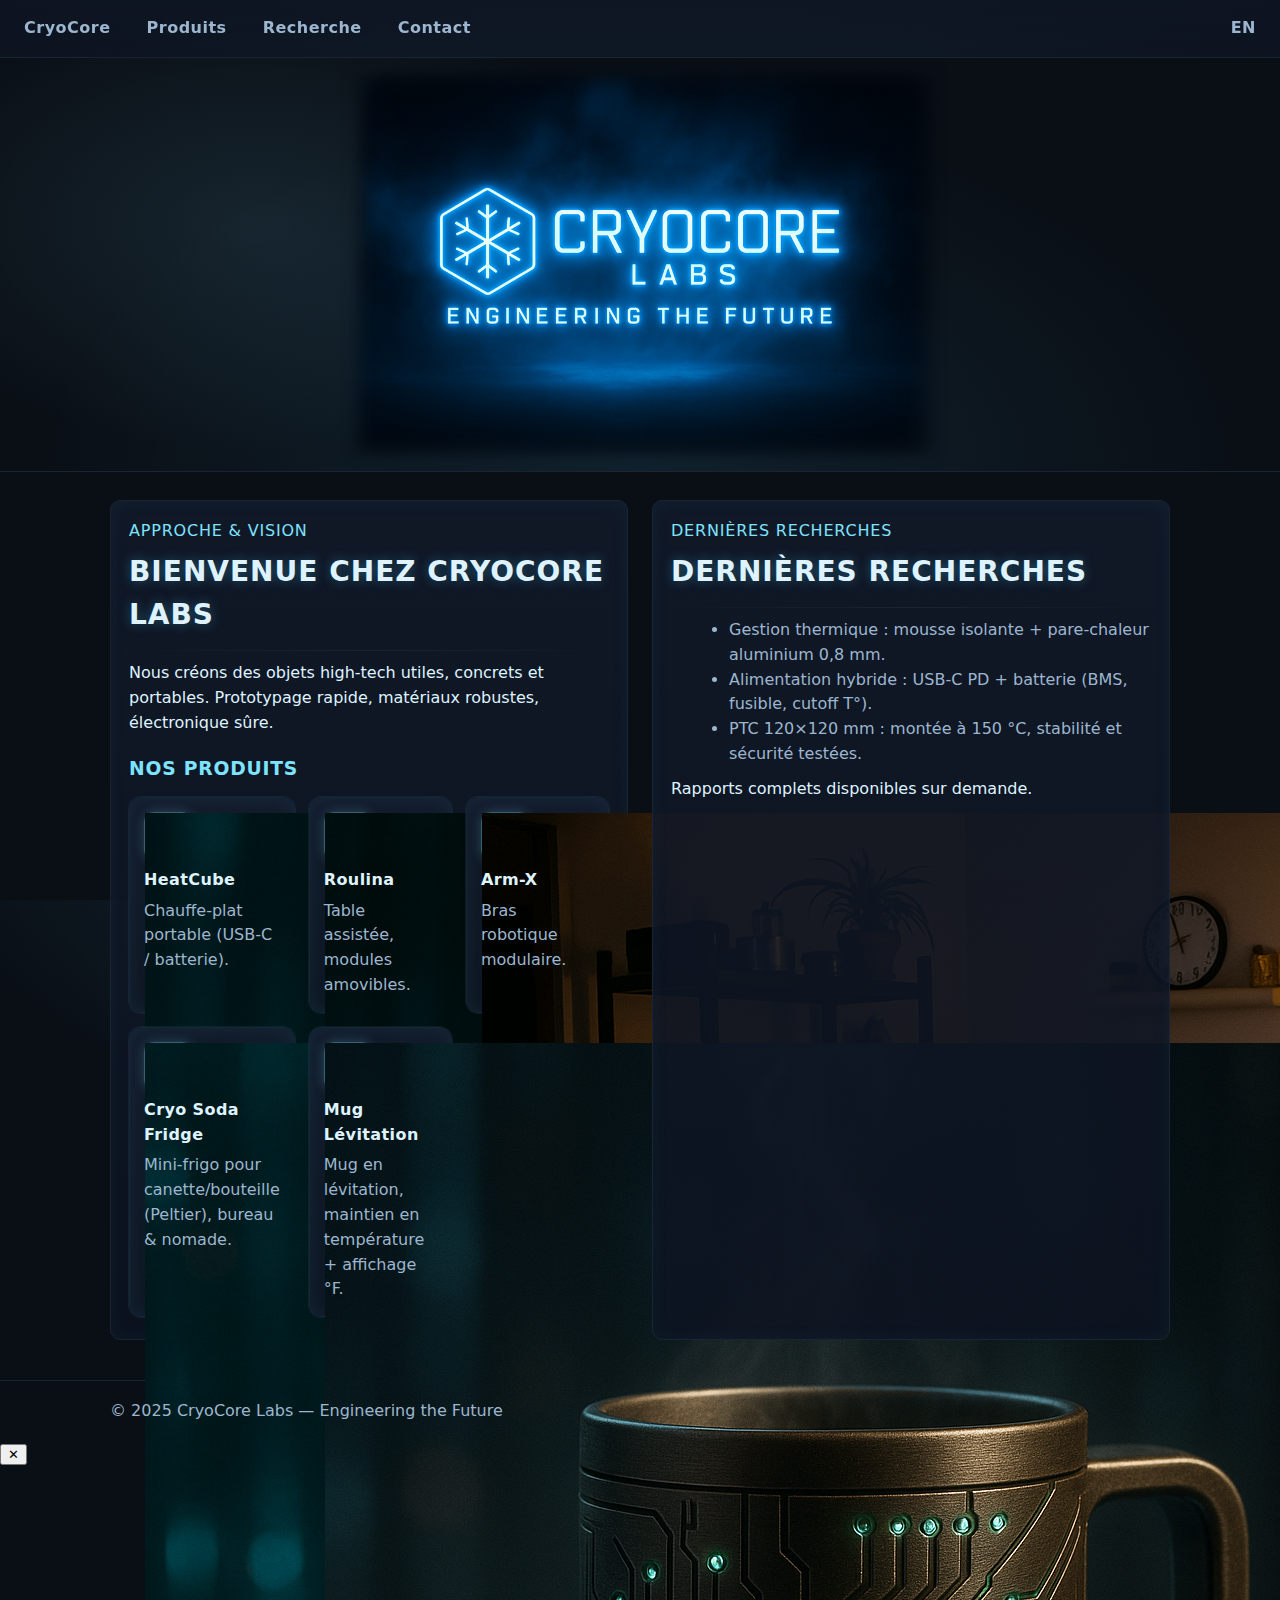
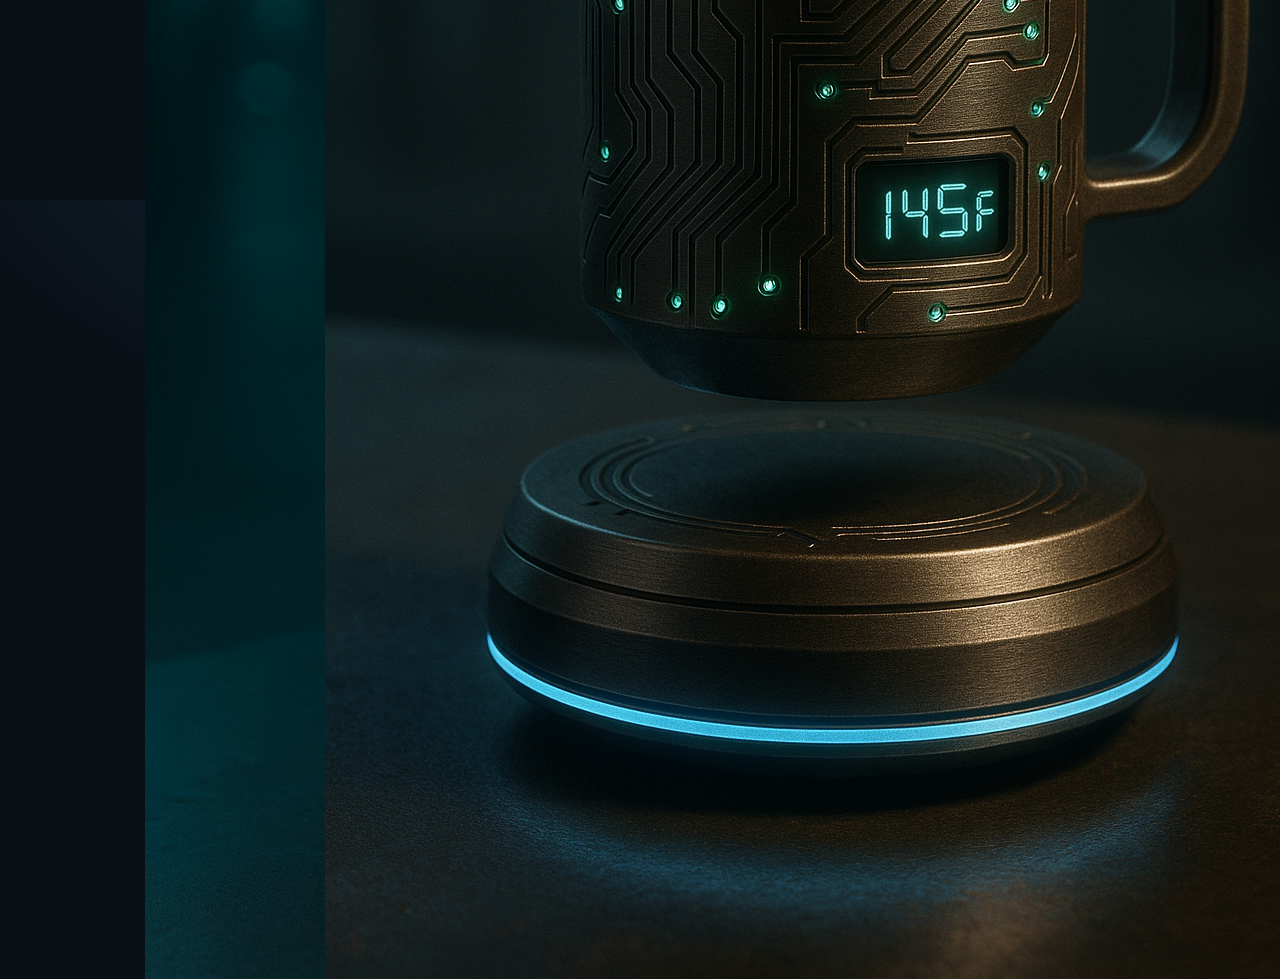
<file: index.html>
<!doctype html>
<html lang="fr">
<head>
  <meta charset="utf-8">
  <meta name="viewport" content="width=device-width,initial-scale=1">
  <title>CryoCore Labs — Engineering the Future</title>
  <meta name="description" content="CryoCore Labs builds useful, practical, portable high-tech products.">
  <link rel="stylesheet" href="styles.css">
</head>
<body>
  <nav class="navbar" aria-label="Primary">
      <a href="#about">CryoCore</a>
    <a href="#products">Produits</a>
    <a href="#research">Recherche</a>
    <a href="#contact">Contact</a>
    <span style="margin-left:auto"></span>
    <a href="en.html">EN</a>
  </nav>

  <header id="top" class="hero" role="banner" aria-label="Hero">
    <div class="hero-inner">
      <div class="brand-mark">
<svg viewBox="0 0 128 128" role="img" aria-label="CryoCore mark">
  <defs>
    <filter id="glow" x="-50%" y="-50%" width="200%" height="200%">
      <feGaussianBlur stdDeviation="3" result="coloredBlur"/>
      <feMerge>
        <feMergeNode in="coloredBlur"/>
        <feMergeNode in="SourceGraphic"/>
      </feMerge>
    </filter>
  </defs>
  <g fill="none" stroke="#7ee3ff" stroke-width="6" stroke-linecap="round" stroke-linejoin="round" filter="url(#glow)">
    <path d="M64 6 113 34 113 94 64 122 15 94 15 34 64 6z"/>
    <path d="M64 28v72M28 64h72M41 41l46 46M87 41L41 87"/>
  </g>
</svg>
</div>
      <div class="wordmark">
        <h1 class="title">CryoCore</h1>
        <h2 class="subtitle">LABS</h2>
        <div class="tag">ENGINEERING THE FUTURE</div>
      </div>
    </div>
  </header>

  <main>
    <section class="split" aria-label="Intro panel">
      <div class="col">
        <p class="kicker">APPROCHE & VISION</p>
        <h2 class="h2">Bienvenue chez CryoCore Labs</h2>
        <div class="divider"></div>
        <p>Nous créons des objets high‑tech utiles, concrets et portables. Prototypage rapide, matériaux robustes, électronique sûre.</p>

      <h3 id="products" class="kicker" style="margin-top:18px">NOS PRODUITS</h3>
<div class="products-grid">
  <!-- HeatCube -->
  <article class="card" data-product="heatcube">
    <div class="icon"><img src="assets/heatcube.png" alt="HeatCube"></div>
    <h4>HeatCube</h4>
    <p>Chauffe-plat portable (USB-C / batterie).</p>
  </article>

  <!-- Roulina -->
  <article class="card" data-product="roulina">
    <div class="icon"><img src="assets/roulina.png" alt="Roulina"></div>
    <h4>Roulina</h4>
    <p>Table assistée, modules amovibles.</p>
  </article>

  <!-- Arm-X -->
  <article class="card" data-product="armx">
    <div class="icon"><img src="assets/arm.png" alt="Arm-X"></div>
    <h4>Arm-X</h4>
    <p>Bras robotique modulaire.</p>
  </article>

  <!-- Cryo Soda Fridge (NOUVEAU) -->
  <article class="card" data-product="sodafridge">
    <div class="icon"><img src="assets/sodafridge.png" alt="Cryo Soda Fridge"></div>
    <h4>Cryo Soda Fridge</h4>
    <p>Mini-frigo pour canette/bouteille (Peltier), bureau & nomade.</p>
  </article>

  <!-- Mug Lévitation (NOUVEAU) -->
  <article class="card" data-product="levimug">
    <div class="icon"><img src="assets/levimug.png" alt="Mug auto-chauffant en lévitation"></div>
    <h4>Mug Lévitation</h4>
    <p>Mug en lévitation, maintien en température + affichage °F.</p>
  </article>
</div>

</div>

      </div>

      <div class="col" id="research">
        <p class="kicker">DERNIÈRES RECHERCHES</p>
        <h2 class="h2">Dernières recherches</h2>
        <div class="divider"></div>
        <ul>
          <li>Gestion thermique : mousse isolante + pare‑chaleur aluminium 0,8 mm.</li>
<li>Alimentation hybride : USB‑C PD + batterie (BMS, fusible, cutoff T°).</li>
<li>PTC 120×120 mm : montée à 150 °C, stabilité et sécurité testées.</li>
        </ul>
        <p class="muted">Rapports complets disponibles sur demande.</p>
      </div>
    </section>
  </main>

  <footer class="footer">
    <div class="inner">© 2025 CryoCore Labs — Engineering the Future</div>
  </footer>
<!-- MODAL -->
<div class="modal" id="productModal" aria-hidden="true" role="dialog" aria-modal="true">
  <div class="modal__backdrop" data-close></div>
  <div class="modal__panel" role="document">
    <button class="modal__close" aria-label="Fermer" data-close>✕</button>
    <div class="modal__content" id="modalContent"></div>
  </div>
</div>

<!-- TEMPLATES PRODUITS (faciles à éditer) -->
<template id="tpl-heatcube">
  <h3 class="modal__title">HeatCube</h3>
  <p class="modal__desc">Chauffe-plat portable (USB-C / batterie). Montée douce, maintien 65-70 °C, sécurité intégrée.</p>
  <ul class="modal__list">
    <li>Alim : USB-C PD / batterie Li-ion</li>
    <li>Chauffage : PTC 120×120 mm jusqu’à 150 °C</li>
    <li>Poids cible : &lt; 1,8 kg</li>
  </ul>
</template>

<template id="tpl-roulina">
  <h3 class="modal__title">Roulina</h3>
  <p class="modal__desc">Table assistée avec modules amovibles. Déplacement stable, silencieux.</p>
  <ul class="modal__list">
    <li>Charge utile : 12 kg</li>
    <li>Autonomie : 6–8 h</li>
    <li>Sécurité : Lidar + pare-chocs souple</li>
  </ul>
</template>

<template id="tpl-armx">
  <h3 class="modal__title">Arm-X</h3>
  <p class="modal__desc">Bras robotique modulaire, embouts interchangeables.</p>
  <ul class="modal__list">
    <li>Portée : 60 cm</li>
    <li>Payload : 1,5 kg</li>
    <li>Contrôle : préréglages + API locale</li>
  </ul>
</template>

<!-- Cryo Soda Fridge -->
<template id="tpl-sodafridge">
  <div class="modal__image">
    <img src="assets/sodafridge.png" alt="Cryo Soda Fridge">
  </div>
  <h3 class="modal__title">Cryo Soda Fridge</h3>
  <p class="modal__desc">
    Mini-frigo pour canettes et petites bouteilles. Refroidissement Peltier, mode bureau (USB-C PD) & nomade (batterie).
  </p>
  <ul class="modal__list">
    <li>Volume utile : 1 canette 33 cl ou 50 cl (insert adaptatif)</li>
    <li>Module Peltier + dissipateur + ventilateur silencieux</li>
    <li>Alim : USB-C PD 12–20 V / batterie Li-ion (BMS, fusible)</li>
    <li>Affichage : T° cible & T° interne, effet LED néon</li>
  </ul>
</template>


<!-- Mug auto-chauffant en lévitation -->
<template id="tpl-levimug">
  <div class="modal__image">
    <img src="assets/levimug.png" alt="Mug auto-chauffant en lévitation">
  </div>
  <h3 class="modal__title">Mug auto-chauffant en lévitation</h3>
  <p class="modal__desc">
    Mug magnétisé lévitant au-dessus de son socle. Maintien en température, affichage LED en °F, style industriel.
  </p>
  <ul class="modal__list">
    <li>Stabilisation magnétique active</li>
    <li>Chauffe/maintien : 130–160 °F (54–71 °C)</li>
    <li>Alim : secteur/USB-C PD pour le socle, batterie interne option</li>
    <li>Sécurités : capteur chute, anti-surchauffe, auto-cut</li>
  </ul>
</template>

<script>
(function(){
  const modal = document.getElementById('productModal');
  const content = document.getElementById('modalContent');

  function openModal(product){
    const tpl = document.getElementById('tpl-' + product);
    if(!tpl){ return; }
    content.innerHTML = tpl.innerHTML;
    modal.setAttribute('aria-hidden', 'false');
    document.body.classList.add('body--lock');
  }
  function closeModal(){
    modal.setAttribute('aria-hidden', 'true');
    content.innerHTML = '';
    document.body.classList.remove('body--lock');
  }

  // click cards
  document.querySelectorAll('.products-grid .card').forEach(card=>{
    card.addEventListener('click', ()=> openModal(card.dataset.product));
    card.style.cursor = 'pointer';
  });

  // close handlers
  modal.addEventListener('click', (e)=>{
    if(e.target.hasAttribute('data-close') || e.target === modal) closeModal();
  });
  document.addEventListener('keydown', (e)=>{
    if(e.key === 'Escape' && modal.getAttribute('aria-hidden') === 'false') closeModal();
  });
})();
</script>



</body>

</html>
</file>
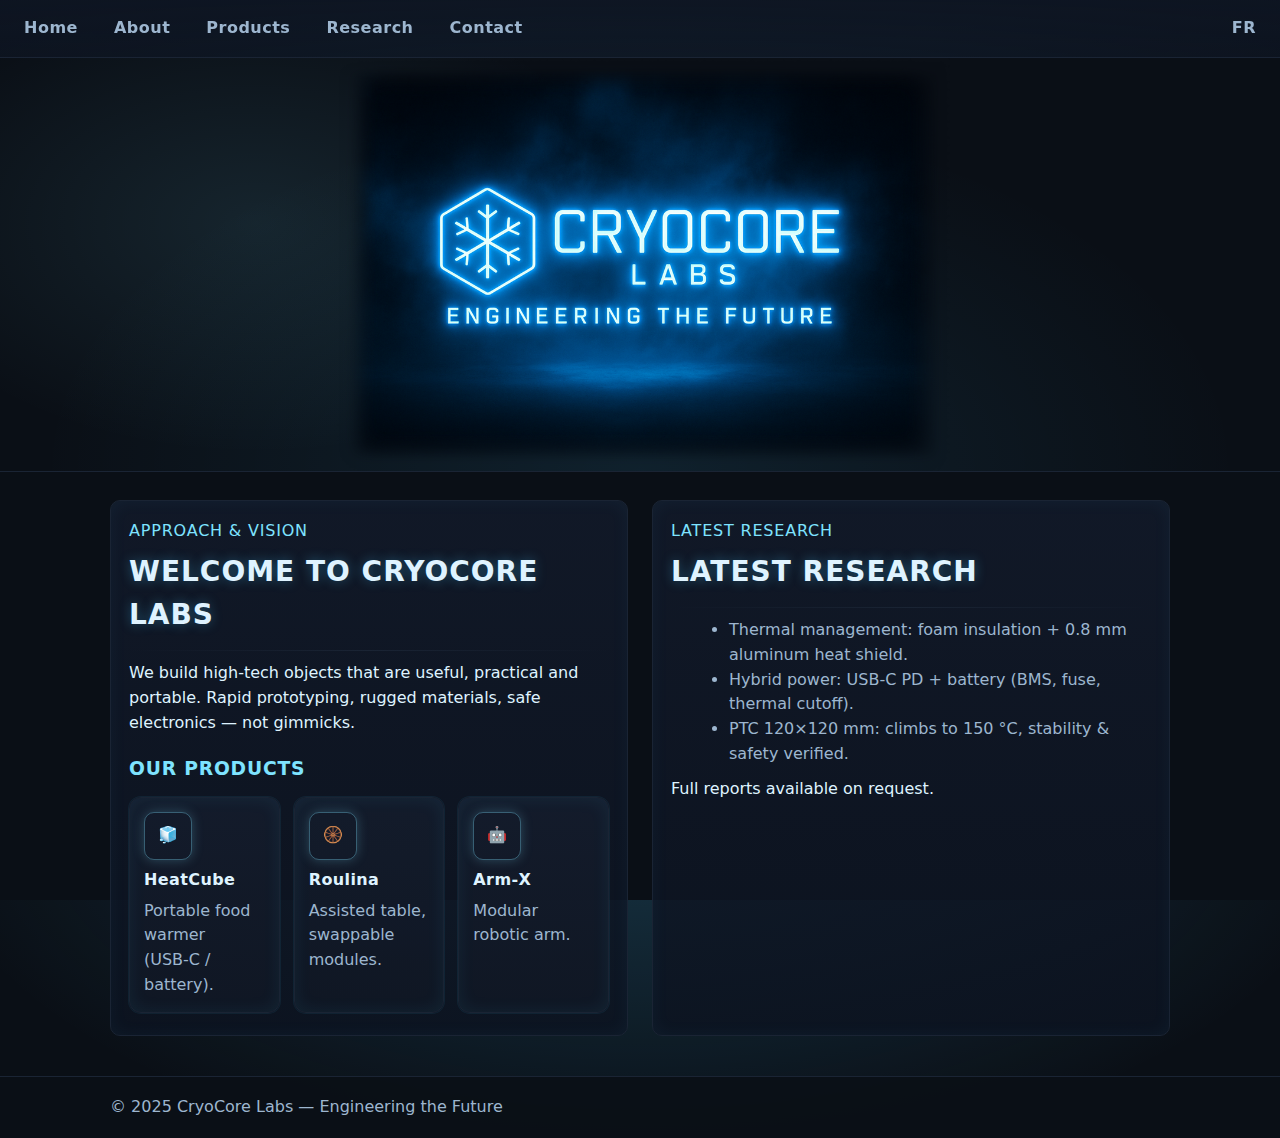
<file: en.html>
<!doctype html>
<html lang="en">
<head>
  <meta charset="utf-8">
  <meta name="viewport" content="width=device-width,initial-scale=1">
  <title>CryoCore Labs — Engineering the Future</title>
  <meta name="description" content="CryoCore Labs builds useful, practical, portable high-tech products.">
  <link rel="stylesheet" href="styles.css">
</head>
<body>
  <nav class="navbar" aria-label="Primary">
    <a href="#top">Home</a>
    <a href="#about">About</a>
    <a href="#products">Products</a>
    <a href="#research">Research</a>
    <a href="#contact">Contact</a>
    <span style="margin-left:auto"></span>
    <a href="index.html">FR</a>
  </nav>

  <header id="top" class="hero" role="banner" aria-label="Hero">
    <div class="hero-inner">
      <div class="brand-mark">
<svg viewBox="0 0 128 128" role="img" aria-label="CryoCore mark">
  <defs>
    <filter id="glow" x="-50%" y="-50%" width="200%" height="200%">
      <feGaussianBlur stdDeviation="3" result="coloredBlur"/>
      <feMerge>
        <feMergeNode in="coloredBlur"/>
        <feMergeNode in="SourceGraphic"/>
      </feMerge>
    </filter>
  </defs>
  <g fill="none" stroke="#7ee3ff" stroke-width="6" stroke-linecap="round" stroke-linejoin="round" filter="url(#glow)">
    <path d="M64 6 113 34 113 94 64 122 15 94 15 34 64 6z"/>
    <path d="M64 28v72M28 64h72M41 41l46 46M87 41L41 87"/>
  </g>
</svg>
</div>
      <div class="wordmark">
        <h1 class="title">CryoCore</h1>
        <h2 class="subtitle">LABS</h2>
        <div class="tag">ENGINEERING THE FUTURE</div>
      </div>
    </div>
  </header>

  <main>
    <section class="split" aria-label="Intro panel">
      <div class="col">
        <p class="kicker">APPROACH & VISION</p>
        <h2 class="h2">Welcome to CryoCore Labs</h2>
        <div class="divider"></div>
        <p>We build high‑tech objects that are useful, practical and portable. Rapid prototyping, rugged materials, safe electronics — not gimmicks.</p>

        <h3 id="products" class="kicker" style="margin-top:18px">OUR PRODUCTS</h3>
        <div class="products-grid">
          <article class="card">
            <div class="icon">🧊</div>
            <h4>HeatCube</h4>
            <p>Portable food warmer (USB‑C / battery). </p>
          </article>
          <article class="card">
            <div class="icon">🛞</div>
            <h4>Roulina</h4>
            <p>Assisted table, swappable modules.</p>
          </article>
          <article class="card">
            <div class="icon">🤖</div>
            <h4>Arm‑X</h4>
            <p>Modular robotic arm.</p>
          </article>
        </div>
      </div>

      <div class="col" id="research">
        <p class="kicker">LATEST RESEARCH</p>
        <h2 class="h2">Latest Research</h2>
        <div class="divider"></div>
        <ul>
          <li>Thermal management: foam insulation + 0.8 mm aluminum heat shield.</li>
<li>Hybrid power: USB‑C PD + battery (BMS, fuse, thermal cutoff).</li>
<li>PTC 120×120 mm: climbs to 150 °C, stability & safety verified.</li>
        </ul>
        <p class="muted">Full reports available on request.</p>
      </div>
    </section>
  </main>

  <footer class="footer">
    <div class="inner">© 2025 CryoCore Labs — Engineering the Future</div>
  </footer>
</body>
</html>
</file>
<file: styles.css>
/* ============== CRYOCORE LABS — Neon UI ============== */
:root{
  --bg:#0a0f16;
  --panel:#0e1522;
  --ink:#dff3ff;
  --muted:#9db6cf;
  --accent:#46c8ff;
  --accent-2:#7ee3ff;
  --line:#1a2434;
}

*{box-sizing:border-box}
html,body{height:100%}
body{
  margin:0;
  font-family: Inter, system-ui, -apple-system, Segoe UI, Roboto, Arial, sans-serif;
  color:var(--ink);
  background:
    radial-gradient(1200px 600px at 50% -10%, rgba(70,200,255,.20), transparent 60%),
    var(--bg);
  line-height:1.55;
    background-size: cover;
}

/* ---- NAV ---- */
.navbar{
  position:sticky; top:0; z-index:50;
  display:flex; align-items:center; justify-content:center;
  gap:36px; padding:16px 24px;
  background:linear-gradient(180deg, rgba(14,21,34,.95), rgba(14,21,34,.8));
  border-bottom:1px solid var(--line);
}
.navbar a{
  color:var(--muted); text-decoration:none; font-weight:600; letter-spacing:.5px;
}
.navbar a:hover{color:var(--ink)}

/* ---- HERO (band with logo + wordmark) ---- */
/* Section Hero */
.hero {
    width: 100%;
    height: 400px; /* Ajuste la hauteur selon ton besoin */
    background: url('hero.png') no-repeat center center;
    background-size: cover;
    display: flex;
    align-items: center;
    justify-content: center;
}

.hero img {
    max-width: 300px; /* Largeur max du logo */
    height: auto;
    filter: drop-shadow(0 0 15px rgba(0, 200, 255, 0.8));
}

/* Ajustement mobile */
@media (max-width: 768px) {
    .hero {
        height: 250px;
    }

    .hero img {
        max-width: 200px;
    }
}

.brand-mark{
  width:140px; height:140px; display:grid; place-items:center;
  filter: drop-shadow(0 0 18px rgba(126,227,255,.45)) drop-shadow(0 0 38px rgba(70,200,255,.25));
}
.wordmark{
  display:flex; flex-direction:column; gap:10px;
}
.wordmark .title{
  font-weight:800; letter-spacing:2px; margin:0;
  font-size: clamp(32px,6.2vw,78px);
  text-transform:uppercase;
  text-shadow: 0 0 18px rgba(70,200,255,.70), 0 0 42px rgba(126,227,255,.35);
}
.wordmark .subtitle{
  margin:0; letter-spacing:10px; font-weight:800; text-transform:uppercase;
  font-size: clamp(14px,2.2vw,28px);
  color: var(--ink);
  text-shadow: 0 0 16px rgba(70,200,255,.6);
}
.wordmark .tag{
  margin-top:6px; letter-spacing:6px; text-transform:uppercase;
  color: var(--accent-2);
  text-shadow: 0 0 10px rgba(126,227,255,.55);
}

/* ---- SPLIT PANEL (Welcome / Latest research) ---- */
.split{
  display:grid; grid-template-columns: 1fr 1fr; gap:24px;
  max-width:1100px; margin:0 auto; padding:28px 20px 12px;
}
.split .col{
  background: linear-gradient(180deg, rgba(18,26,42,.85), rgba(12,19,32,.85));
  border:1px solid var(--line);
  border-radius: 10px;
  padding: 18px 18px 22px;
  box-shadow: inset 0 0 18px rgba(70,200,255,.05);
  min-height: 320px;
}
.kicker{
  color: var(--accent-2);
  letter-spacing: .8px;
  margin: 0 0 6px;
}
.h2{
  margin:0 0 8px; text-transform:uppercase; letter-spacing:1px;
  font-size: clamp(20px,3vw,28px);
  text-shadow: 0 0 12px rgba(70,200,255,.35);
}
.divider{
  height:1px; background:linear-gradient(90deg, transparent, var(--line), transparent);
  margin: 14px 0 10px;
}

/* ---- Products cards ---- */
.products-grid{
  display:grid; grid-template-columns: repeat(3,1fr); gap:14px;
  margin-top:14px;
}
.card{
  background:linear-gradient(180deg, rgba(20,28,44,.9), rgba(16,23,36,.9));
  border:1px solid var(--line); border-radius:12px; padding:14px;
  box-shadow: 0 0 0 1px rgba(70,200,255,.08), 0 0 18px rgba(70,200,255,.08) inset;
  transition: transform .15s ease, box-shadow .15s ease;
}
.card:hover{ transform: translateY(-2px);
  box-shadow: 0 0 0 1px rgba(70,200,255,.16), 0 0 24px rgba(70,200,255,.16) inset;
}
.card .icon{
  width:48px; height:48px; border:1px solid rgba(126,227,255,.35);
  border-radius:10px; display:grid; place-items:center; margin-bottom:8px;
  color:var(--accent-2);
  box-shadow: 0 0 12px rgba(126,227,255,.25);
}
.card h4{margin:6px 0 6px; letter-spacing:.4px}
.card p{margin:0; color:var(--muted)}

/* ---- Footer ---- */
.footer{
  margin-top: 28px;
  border-top:1px solid var(--line);
  padding:18px 0; background: rgba(10,15,22,.9);
}
.footer .inner{max-width:1100px; margin:0 auto; padding:0 20px; color:var(--muted);}

/* ---- Responsive ---- */
@media (max-width: 960px){
  .hero-inner{grid-template-columns:1fr; text-align:center}
  .brand-mark{justify-self:center; width:120px; height:120px}
  .split{grid-template-columns:1fr}
  .products-grid{grid-template-columns:1fr 1fr}
}
@media (max-width: 640px){
  .products-grid{grid-template-columns:1fr}
  .navbar{gap:18px; padding:12px}
  .wordmark .subtitle{letter-spacing:7px}
  .wordmark .tag{letter-spacing:4px}
}

/* small helpers */
.container{max-width:1100px;margin:0 auto;padding:0 20px}
p{margin:0 0 10px}
ul{margin:0 0 10px 18px;color:var(--muted)}


/* --- Use hero.png as the hero band image --- */
.hero{
  border-bottom:1px solid var(--line);
  background:
    url("assets/hero.png") center center / contain no-repeat,
    radial-gradient(1000px 600px at 50% 100%, rgba(70,200,255,.10), transparent 60%),
    radial-gradient(700px 420px at 20% 40%, rgba(126,227,255,.10), transparent 55%),
    var(--bg);
  min-height: 46vh;
}
/* Keep inner grid to control height/spacing but hide the inline SVG if present */
.hero-inner{padding: 32px 20px 28px; grid-template-columns: 1fr; place-items:center;}
.hero .brand-mark{display:none}
.hero .wordmark{display:none} /* logo text is baked into hero.png */
</file>
